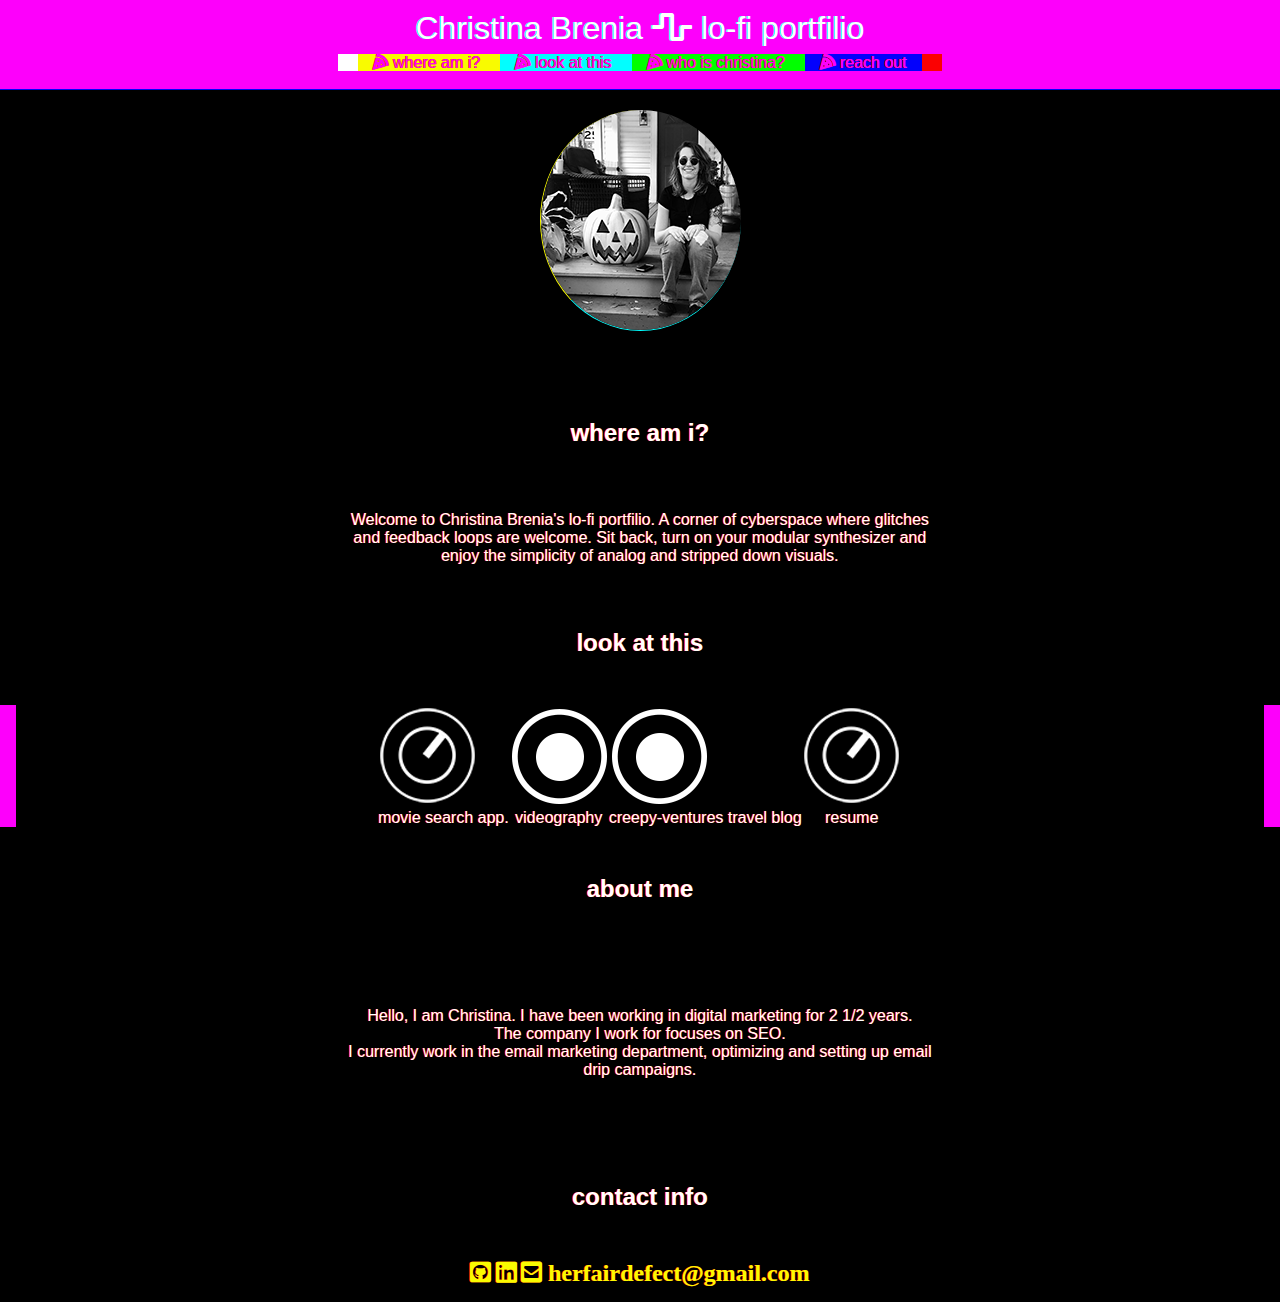
<file: index.html>
<!DOCTYPE html>
<html lang="en-us">
  <!-- Header -->
  <head>
    <meta charset="UTF-8" />
    <title>Christina Brenia's 2020 Portfilio</title>

    <link rel="stylesheet" type="text/css" href="assets/style.css" />
    <link rel="stylesheet" type="text/css" href="fontawesome/all.css" />
    <!-- <link rel="stylesheet" type="text/css" href="assets/uikit-3.5.15/css/uikit.css" /> -->
  </head>
 <!--Body-->
  <body>
    <header>
      <h1>Christina Brenia <i class="fas fa-wave-square"></i> lo-fi portfilio</h1>

      <!--Navigation-->
      <nav>
           <ul>
              <li>
                <!-- Anchor element -->
                <a href="#where-are-you"><i class="fas fa-pizza-slice"></i> where am i?</a>
                </li>
                <li>
                  <a href="#christina-work"><i class="fas fa-pizza-slice"></i> look at this</a>
                </li>
                <li>
                  <a href="#about-christina"><i class="fas fa-pizza-slice"></i> who is christina?</a>
               </li>
               <li>
                <a href="#contact-info"><i class="fas fa-pizza-slice"></i>  reach out</a>
               </li>
             </ul>
        </nav>

    </header>

    <div>
      <img
          id="center-image"
          src="assets/images/christina-sm2.png"
          alt="Christina ChristinaBrenia"
        />
      <section id="where-are-you">
          <div class="section-container">
            <h2>where am i?</h2>
            <p>
              Welcome to Christina Brenia's lo-fi portfilio. A corner of cyberspace where glitches and feedback loops are welcome. Sit back, turn on your modular synthesizer and enjoy the simplicity of analog and stripped down visuals. 
            </p>  
          </div>
      </section>

      <section>
        <h2>look at this</h2>
        <!-- <img id="center-image" src="assets/images/sound-wave.png" alt="sound-wave" /> -->
        <div id="christina-work" >
          <!-- Link to 1st class Project -->
           <div>
            <a target="_blank" href="https://nickmay9.github.io/MovieApp-TeamProject1/index.html">
             <img class="hover" src="assets/images/modular-button.png" alt="Movie Search Web Application" />
             </a>
              <p>movie search app.</p>
           </div>
       



        <!-- Link to Videography -->
        <div>
          <a target="_blank" href="https://vimeo.com/197701832/f83dea077c">
            <img class="hover" src="assets/images/patch.png" alt="Videography Work" />
          </a>
          <p>videography</p>
        </div>

        <!-- Link to Copywriting work -->

          <div>
            <a target="_blank" href="https://creepy-ventures-blog.herokuapp.com/">
            <img class="hover" src="assets/images/patch.png" alt="Copywriting Work" />
            </a>
            <p>creepy-ventures travel blog</p>
            
          </div>


        <div>
          <a target="_blank" href="assets/resume.html">
            <img class="hover" src="assets/images/modular-button.png" alt="Placeholer" />
          </a>
          <p>resume</p>
        </div>
      </div>
    </section>
    <!--About me section-->
    <h2 id="about-christina">about me</h2>
    <div class="section-container">
      <p>
        Hello, I am Christina. I have been working in digital marketing for 2 1/2 years. <br />
        The company I work for focuses on SEO. <br />
        I currently work in the email marketing department, optimizing and setting up email drip campaigns.
      </p>
    </div>
    <!-- Contact Info -->
    <div class="section-container">
      <section id="contact-info">
        <h2>contact info</h2>

        <a target="_blank" href="https://github.com/ChristinaBrenia"><i class="fab fa-github-square"></i></a>
        <a target="_blank" href="https://www.linkedin.com/in/christina-brenia-a14496133/"><i
            class="fab fa-linkedin"></i></a>
        <a href="mailto:herfairdefect@gmail.com"><i class="fas fa-envelope-square">
            <span>herfairdefect@gmail.com</span></i></a>

    </div>
    </section>
    </section>
  </div>
</body>

</html>
</file>
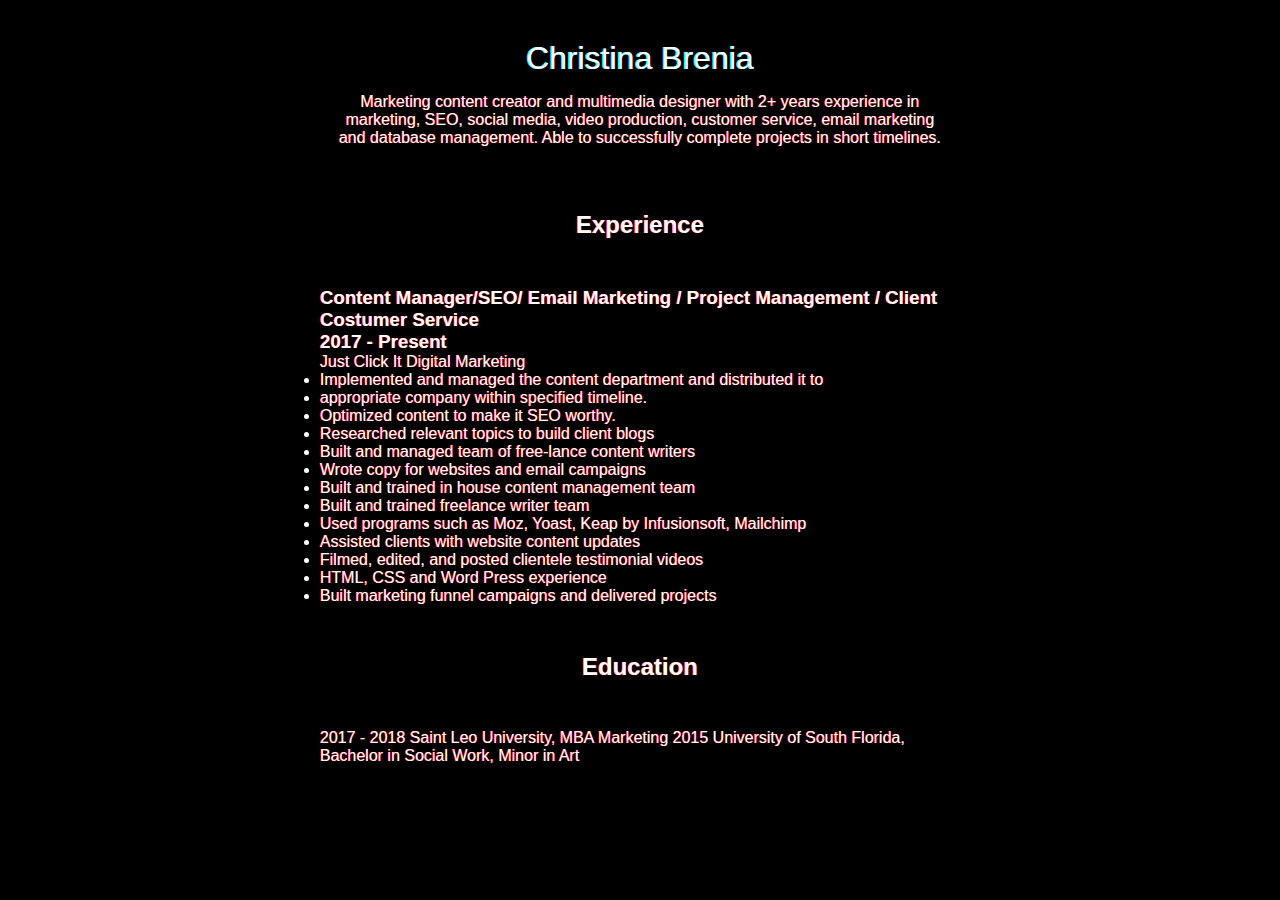
<file: assets/resume.html>
<!DOCTYPE html>
<html lang="en">

<head>
    <meta charset="UTF-8">
    <meta name="viewport" content="width=device-width, initial-scale=1.0">
    <title>Christina Brenia Resume</title>
    <link rel="stylesheet" type="text/css" href="style.css" />

</head>

<body class="section-container">
    <h1>Christina Brenia</h1>
    <p>Marketing content creator and multimedia designer with 2+ years
        experience in marketing, SEO, social media, video production, customer
        service, email marketing and database management. Able to successfully
        complete projects in short timelines.</p>

    <h2>Experience</h2>
    <h3>Content Manager/SEO/ Email Marketing / Project
        Management / Client Costumer Service <br />2017 - Present</h3>
    <strong>Just Click It Digital Marketing</strong>
    <ul>

        <li>Implemented and managed the content department and distributed it to
        <li>appropriate company within specified timeline.
        <li>Optimized content to make it SEO worthy.
        <li>Researched relevant topics to build client blogs
        <li>Built and managed team of free-lance content writers
        <li>Wrote copy for websites and email campaigns
        <li>Built and trained in house content management team
        <li>Built and trained freelance writer team
        <li>Used programs such as Moz, Yoast, Keap by Infusionsoft, Mailchimp
        <li>Assisted clients with website content updates
        <li>Filmed, edited, and posted clientele testimonial videos
        <li>HTML, CSS and Word Press experience
        <li>Built marketing funnel campaigns and delivered projects

    </ul>

    <h2>Education</h2>
    <strong>2017 - 2018 Saint Leo University, MBA Marketing</strong>
    <strong>2015 University of South Florida, Bachelor in Social Work, Minor in Art</strong>
</body>

</html>
</file>
<file: assets/style.css>
* {
    margin: 0;
    padding: 0;
}

:root {

    --white: #ffffff;
    --high-yellow: #f9fb00;
    --teal: #02feff;
    --green: #01ff00;
    --pink: #fd00fb;
    --red: #fb0102;
    --blue:#0301fc;
    --black: #000000;
    background-color: var(--black);
}
/* Header Styling*/
header a {
    color: var(--pink);
    text-decoration: none;
    height: 60px;
    padding: 0 15px;
    box-sizing: border-box;
    align-items: center;
    justify-content: center;
}

nav a:hover {
    color:var(--high-yellow);
}


header nav {
    text-align:center;
    margin: 7px 0;
}

header nav ul li {
    display: inline;
}

header nav ul li:nth-child(1) {
    background-color: var(--high-yellow);
    border-left:var(--white) solid 20px;
}

header nav ul li:nth-child(2) {
    background-color: var(--teal);
}

header nav ul li:nth-child(3) {
    background-color: var(--green);
}

header nav ul li:nth-child(4) {
    background-color: var(--blue);
    border-right:var(--red) solid 20px;
}

header nav ul li:nth-child(5) {
    background-color: var(--blue);
}


/* Body Styling */

body {
    color: var(--white);
    font-family: "Varela", sans-serif;
    font-weight:lighter;
    text-shadow: -1px 0 var(--red);
  }
  
  header {
      background-color: var(--pink);
      padding: 10px 10px;
      border-bottom: var(--blue) solid 1px;
      text-shadow: -1px 0 var(--red);
  }
   h1 {
      color: var(--white)!important;
      margin: 0 auto;
      font-weight: lighter;
      text-shadow: -1px 0 var(--teal);
      text-align: center;
 
  }
/* About Me Section */
  .section-container {
      padding-top: 40px;
      margin:auto;
      width:50%;
}

    .section-container p {
        padding:1rem;
        text-align: center;
        justify-content: center;
    }

  body h2 {
      /* border-bottom:1px solid var(--pink); */
      padding: 3rem ;
      text-align:center;
      color: white!important;
  }

  #center-image {
    /* height:500px; */
     border-left: 1px solid var(--high-yellow);
     border-bottom:1px solid var(--teal);
     border-radius:50%;
     /* height:300px; */
     display:block;
     margin-left: auto;
     margin-right: auto;
     margin-top: 20px;
  }

  /* Flex box with work */

   #christina-work {
    display: flex;
    flex-direction: row;
    justify-content: center;
    flex-wrap: wrap;
    border-left: solid 1rem var(--pink);
    border-right: solid 1rem var(--pink);
  } 

  #christina-work p {
      text-align: center;
  }

  /* #christina-work div:nth-child(1) {
      flex-grow: 4;
      text-align: center;
  } */

 .hover:hover {
    /* background-color: var(--green);  */
    border-radius: 50%;
    box-shadow: 1px 1px 2px black, 0 0 25px #97588d, 0 0 5px var(--pink);
  }


  #contact-info {
      text-align: center;
  }

  /* Contact Info Styling*/
  #contact-info a {
      color: var(--high-yellow);
      text-decoration: none;
    font-size: x-large;
    padding-bottom: 1rem;
    
  }

  #contact-info a:hover {
      color: var(--teal);
      text-shadow: -1px 0 var(--red);

  }

/* Bars from Code Pen */

/* #bars {
    height: 3px;
    left: 50%;
    margin: -30px 0 0 -20px;
    position: absolute;
    top: 50%;
    width: 40px;
}

.bar {
   background: var(--pink);
    bottom: 1px;
    height: 3px;
    position: absolute;
    width: 3px;      
    animation: sound 0ms -800ms linear infinite alternate;
}

@keyframes sound {
    0% {
       opacity: .35;
        height: 3px; 
    }
    100% {
        opacity: 1;       
        height: 28px;        
    }
}

.bar:nth-child(1)  { left: 1px; animation-duration: 474ms; }
.bar:nth-child(2)  { left: 5px; animation-duration: 433ms; }
.bar:nth-child(3)  { left: 9px; animation-duration: 407ms; }
.bar:nth-child(4)  { left: 13px; animation-duration: 458ms; }
.bar:nth-child(5)  { left: 17px; animation-duration: 400ms; }
.bar:nth-child(6)  { left: 21px; animation-duration: 427ms; }
.bar:nth-child(7)  { left: 25px; animation-duration: 441ms; }
.bar:nth-child(8)  { left: 29px; animation-duration: 419ms; }
.bar:nth-child(9)  { left: 33px; animation-duration: 487ms; }
.bar:nth-child(10) { left: 37px; animation-duration: 442ms; }​ */

  /* Responsive Styling */

  @media screen and (max-width:700px) {
    header nav ul li {
        display: block;
  }
  #contact-info a {
      display: block;
      
    }
    #contact-info span {
        display: none;
    }
}
</file>
